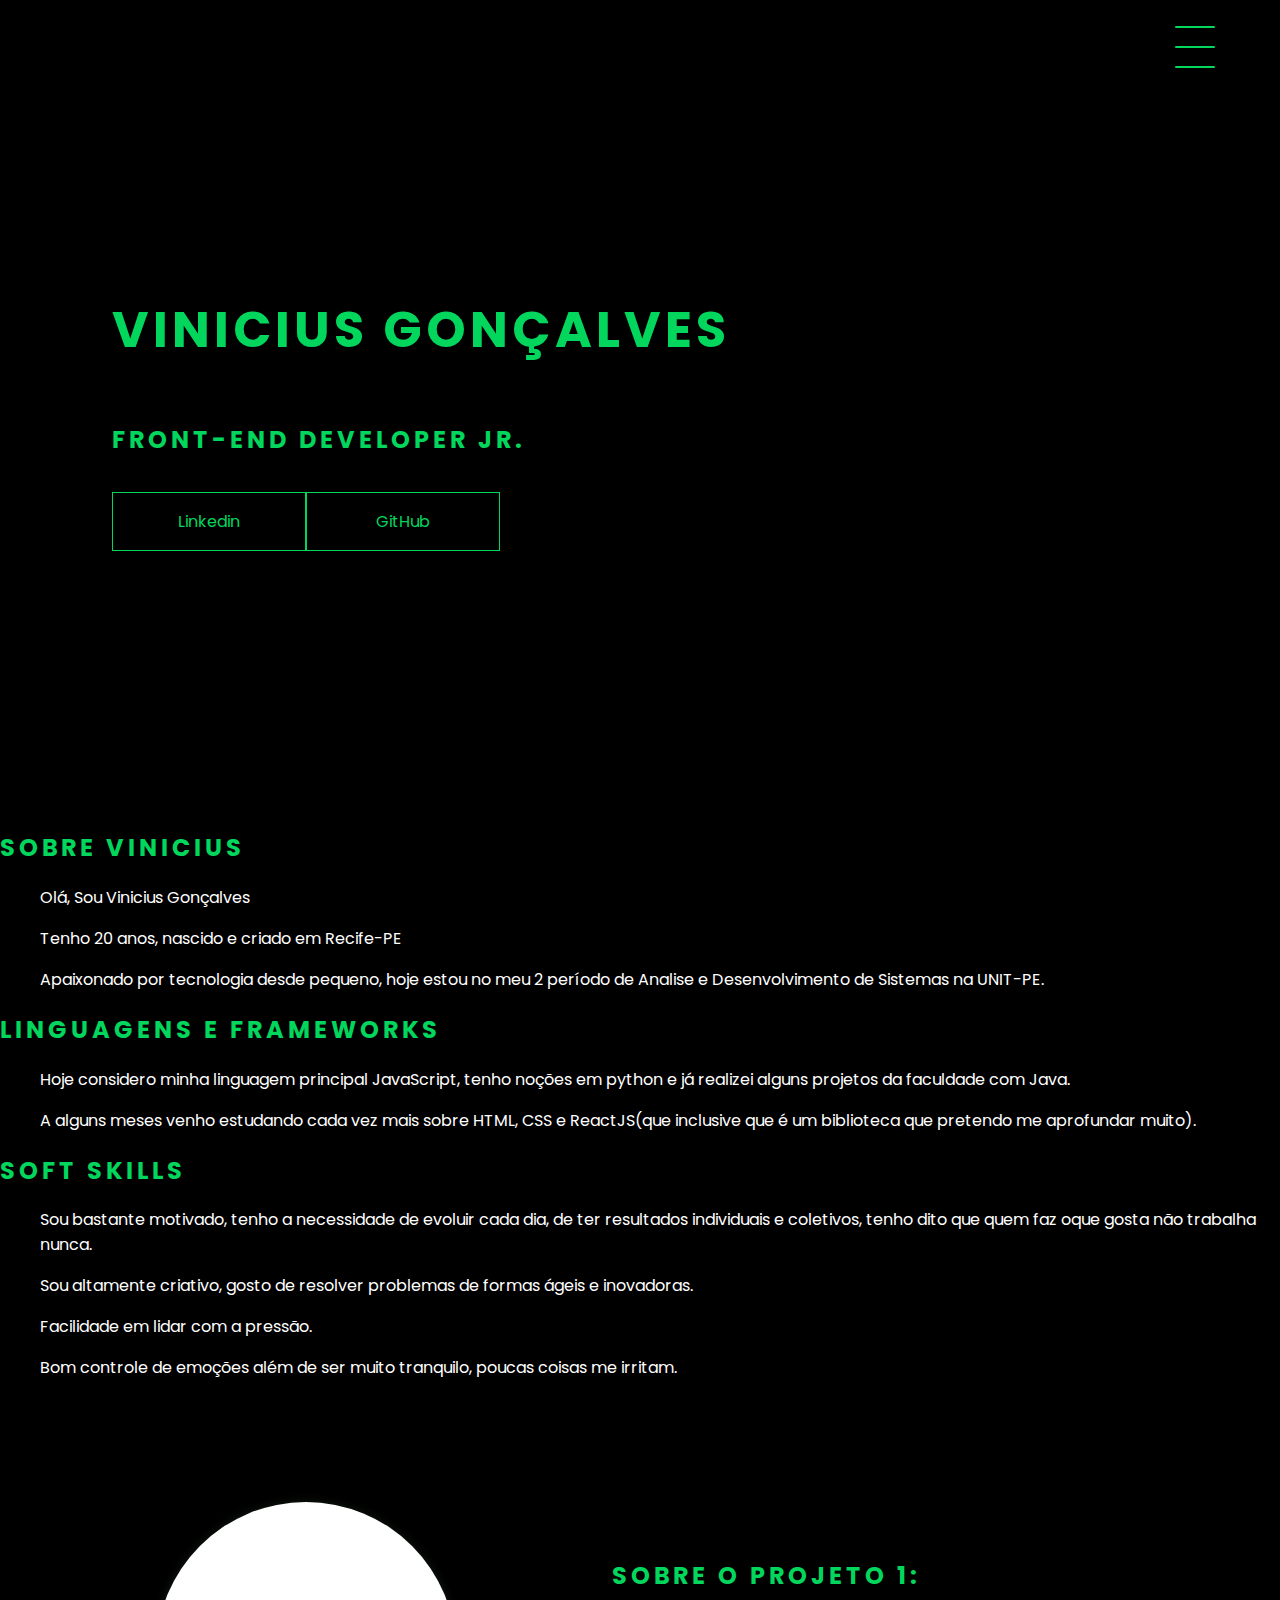
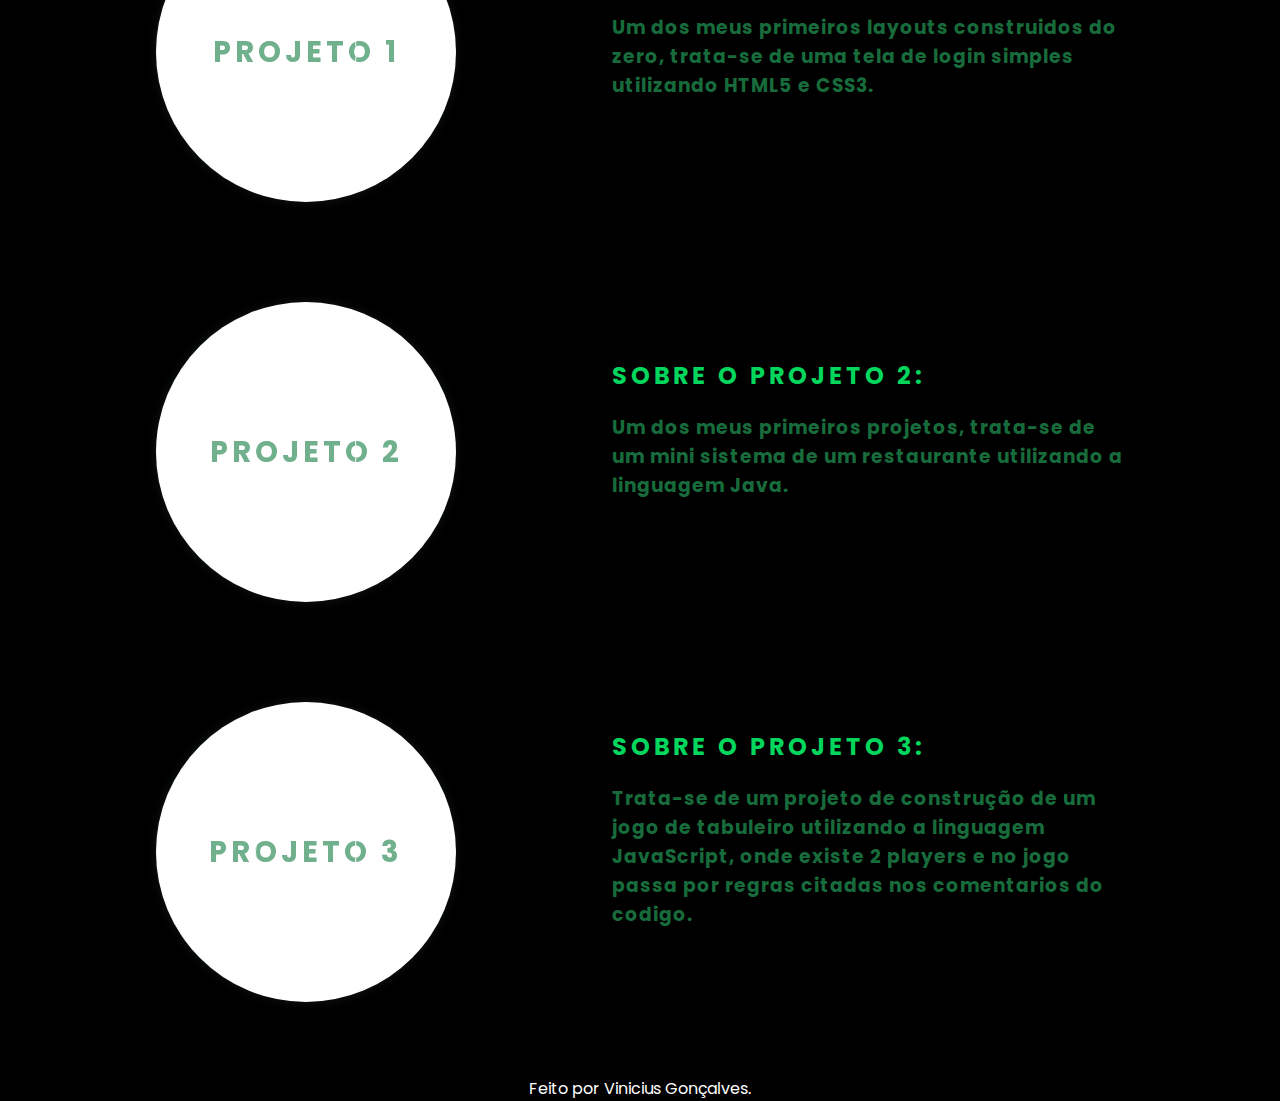
<file: portifolio/portifolio/index.html>
<!DOCTYPE html>
<html lang="pt-br">

<head>
    <meta charset="UTF-8">
    <meta http-equiv="X-UA-Compatible" content="IE=edge">
    <meta name="viewport" content="width=device-width, initial-scale=1.0">
    <link rel="stylesheet" href="css/style.css">
    <title>Vinicius Gonçalves</title>
</head>

<header>
    <header class="header-container">
        <div class="header">
            <div class="checkbox-container"> 
                <div class = "checkbox-wrapper">
                    <input type="checkbox" id="toggle">
                    <label class="checkbox" for="toggle">
                    <div class="trace"></div>
                    <div class="trace"></div>
                    <div class="trace"></div>
                    </label>
                    <div class="menu"></div>
                    <nav class="menu-items">
                        <ul>
                            <li>
                                <a href="#">Home</a>
                            </li>
                            <li>
                                <a href="#">Sobre mim</a>
                            </li>
                            <li>
                                <a href="#">Projetos</a>
                            </li>
                        </ul>
                    </nav>
                </div>
            </div>
        </div>
            <h1>Vinicius Gonçalves</h1>
            <h2>Front-end Developer Jr.</h2>
               <div class="social-media">
                <a href="https://www.linkedin.com/in/vinicius-gon%C3%A7alves-547008193/" target="_blank">Linkedin</a>
                <a href="https://github.com/viniciuskf14" target="_blank">GitHub</a>
            </div>
        

        
    </header>

    <main class = "sobre">
        <div>
            <h2>Sobre Vinicius</h2>
            <ul>Olá, Sou Vinicius Gonçalves</ul>
            <ul>Tenho 20 anos, nascido e criado em Recife-PE</ul>
            <ul>Apaixonado por tecnologia desde pequeno, hoje estou no meu 2 período de Analise e Desenvolvimento de Sistemas na UNIT-PE.</ul>
            <h2>Linguagens e frameworks</h2> 
            <ul>Hoje considero minha linguagem principal JavaScript, tenho noções em python e já realizei alguns projetos da faculdade com Java.</ul>
            <ul>A alguns meses venho estudando cada vez mais sobre HTML, CSS e ReactJS(que inclusive que é um biblioteca que pretendo me aprofundar muito).</ul>
            <h2>Soft Skills</h2>
            <ul>Sou bastante motivado, tenho a necessidade de evoluir cada dia, de ter resultados individuais e coletivos, tenho dito que quem faz oque gosta não trabalha nunca. </ul>
            <ul>Sou altamente criativo, gosto de resolver problemas de formas ágeis e inovadoras.</ul>
            <ul>Facilidade em lidar com a pressão.</ul>
            <ul>Bom controle de emoções além de ser muito tranquilo, poucas coisas me irritam.</ul>
            
        </div>
    </main>
    <main class="container">
        <div class ="card-container">
            <div class="card">  
                <div class="card-wrapper" >
                    <h2>Projeto 1</h2>
                    <a href="https://github.com/viniciuskf14/telaLogin" target ="_blank">Project 1>
                    <p>Visualizar Projeto!</p>  
                </a>
            </div>    
            </div>
            
            
            <div class ="card-text">
                <h2>Sobre o Projeto 1:</h2>
                <h3>Um dos meus primeiros layouts construidos do zero, trata-se de uma tela de login simples utilizando HTML5 e CSS3.</h3>
                </div> 
            </div>

            <div class ="card-container">
            <div class="card">
                <div class="card-wrapper">
                    <h2>Projeto 2</h2>
                    <a href="https://github.com/viniciuskf14/projetofacul/blob/main/restaurante" target ="_blank">Project 1>
                    <p>Visualizar Projeto!</p>
                    </a>
            </div>
            </div>
            
            
            <div class ="card-text">

                <h2>Sobre o Projeto 2:</h2>
                <h3>Um dos meus primeiros projetos, trata-se de um mini sistema de um restaurante utilizando a linguagem Java.</h3>
            </div> 
        </div>

           <div class ="card-container">
            <div class="card">
                <div class="card-wrapper">
                    <h2>Projeto 3</h2>
                    <a href="https://github.com/viniciuskf14/projetoTabuleiro" target = "_blank">Project 3>
                    <p>Visualizar Projeto!</p>
                    </a>
                </div>
            </div>
        
            <div class ="card-text">
                <h2>Sobre o Projeto 3:</h2>
                
                <h3>Trata-se de um projeto de construção de um jogo de tabuleiro utilizando a linguagem JavaScript, onde existe 2 players e no jogo passa por regras citadas nos comentarios do codigo.</h3>
                </div>
            </div>
           
    </main>

    <footer class="footer">
        Feito por Vinicius Gonçalves.
    </footer>
</header>
</body>

</html>
</file>
<file: portifolio/portifolio/css/style.css>
@import url('https://fonts.googleapis.com/css2?family=Poppins:ital,wght@0,100;0,200;1,200&display=swap');

body{
    margin: 0;
    padding: 0;
    font-family: 'Poppins', sans-serif;
    color:white;
    background-color: #000;
    
}

/* HEADER */

.header-container{
    height: 90vh;
    width: 138.3vh;
    background-color: rgb(0, 0, 0);
    background-image: url('C:/Users/Vinicius Gonçalves/Documents/portifolio/img/background.png');
    background-repeat: no-repeat;
    background-position: center;
    background-size: contain;
    display: flex;
    flex-direction: column;
    justify-content: center;
    align-items: flex-start;
    box-sizing: border-box;
    padding: 0 112px;
    position:relative;
}

h1{
    font-size: 50px;
    text-transform: uppercase;
    letter-spacing: 4px;
    color: #02D65D
}
h2{
    text-transform: uppercase;
    letter-spacing: 4px;
    color: #02D65D
}

.social-media{
    margin-top: 1rem;
    display: flex;
}

.social-media a{
    text-decoration: none;
    color: #02D65D;
    padding: 1rem 4rem;
    border: 1px solid #02D65D;
    min-width: 4rem;
    display: flex;
    align-items: center;
    justify-content: center;
    transition: opacity 0.5s;

}

a:hover{
    background-color: #205738af;
}

/* MENU */

.checkbox-container{
    display: flex;
    justify-content: center;
    align-items: center;
}

.checkbox{
    height: 100px;
    width: 100px;
    position:absolute;
    right: 0;
    top: 0;
    display: flex;
    justify-content: center;
    cursor: pointer;
    z-index: 9999;
    transition: 400ms ease-in-out 0s;

}

.checkbox .trace{
    width: 40px;
    height: 2px;
    background-color: #02D65D;
    position: absolute;
    border-radius: 4px;
    transition: 0.5s ease-in-out;
}

.checkbox .trace:nth-child(1){
    top:26px;
    transform:rotate(0)
}
.checkbox .trace:nth-child(2){
    top:46px;
    transform:rotate(0)
}
.checkbox .trace:nth-child(3){
    top:66px;
    transform:rotate(0)
}

#toggle{
    display: none;
}

/* MENU */

.menu{
    position:absolute;
    top: 28px;
    right: 30px;
    background-color: transparent;
    height: 4px;
    width: 10px;
    border-radius: 50%;
    box-shadow: 0px 0px 0px 0px #ffffff;
    z-index: -1;
    transition: 400ms ease-in-out 0s;
}

.menu-items{
    position: fixed;
    top: 0;
    left: 0;
    width: 100%;
    height: 100vh;
    display: flex;
    justify-content: center;
    align-items: center;
    z-index: 2;
    opacity: 0;
    visibility: hidden;
    transition: 400ms ease-in-out 0s;
}

.menu-items ul{
    list-style-type: none;
}

.menu-items ul li a{
    margin: 10px 0;
    color: #02D65D;
    text-decoration: none
}

/* ANIMAÇÕES */

#toggle:checked + .checkbox .trace:nth-child(1){
transform: rotate(45deg);
top: 47px;
}

#toggle:checked + .checkbox .trace:nth-child(2){
    transform: translate(-100px);
    width: 30px;
    visibility: hidden;
    opacity: 0;
    }

    #toggle:checked + .checkbox .trace:nth-child(3){
        transform: rotate(-45deg);
        top: 48px;
    }

    #toggle:checked + .checkbox{
        background-color: #ffffff;
    }

    #toggle:checked ~ .menu{
        box-shadow: 0px 0px 0px 100vmax #ffffff;
        z-index: 1;
    }

    #toggle:checked ~ .menu-items{
        visibility: visible;
        opacity: 1;
        color:rgb(0, 0, 0);
        font-size: 50px;
        line-height: 120px
    }

    /*CARDS DE PROJETOS*/

    .container{
        height: auto;
        width: 100%;
        display: flex;
        flex-direction: column;
        justify-content: space-evenly;
        margin: 3rem 0;  
     }

     .card-container{
         display: flex;
         justify-content: space-evenly;
         align-items: center;
         width: 100%;
         height: 400px;
         background-color: rgb(0, 0, 0);
         
        }

     .card{
         width: 300px;
         height: 300px;
         border-radius: 100%;
         margin: 3rem 0 0 0;
         display: flex;
         align-items: center;
         justify-content: center;
         background-color: rgb(255, 255, 255);
         background-image: url('C:/Users/Vinicius Gonçalves/Documents/portifolio/img/blackcard.png');
         background-position: center;
         background-size: cover;
         background-repeat: no-repeat;
         filter: grayscale(0.7);
         box-shadow: 0px 0px 10px #0149057c;
         cursor: pointer;
         transition: 0.5s ease-in-out;
         color:#02D65D;
         
     }
    
     
     .card-text{
         width: 40%;
         letter-spacing: 1px;
         color: #37f78a71;
          
     }

     .card-wrapper{
         text-align: center;
         display: flex;
         flex-direction: column;
         justify-content: center;
         align-items: center;
         position: relative;
         

     }

     .card-wrapper:before{
         content:'';
         position: absolute;
         height: 100px;
         width: 100px;
         border-radius: 50%;
         display: block;
         border: 1px solid #ffff;
         transition: 0.5s ease-in-out
     }

     .card-wrapper h2 {
         font-size:29px;
         text-transform: uppercase;
         letter-spacing: 4px;
         margin: 0;
         transition: 0.5 ease-in-out;
         
     }
     /*Esconder a descrição de dentro do card quando não tiver a presença do mouse em cima*/
     .card-wrapper p{
         
        font-size: 0;
         visibility: visible;
         opacity: 0;
         font-weight: bold;
         text-transform: uppercase;
         transition:0.5s ease-in-out 
     }     

     .card:hover{
         filter:unset
     }
     
     .card:hover > .card-wrapper::before{
         height: 200px;
         width: 200px;
         opacity: 1;
     }
     /*Fazer com que a descrição dentro do card apareça*/
    .card:hover > .card-wrapper p{
        opacity:2;
        visibility: visible;
        font-size: 5px
    }

    /*FOOTER */

    .footer{
        width: 100%;
        height: 100%;
        background-color: #000;
        display: flex;
        align-items: center;
        justify-content: center;
        color: #FFFF
    }

    .card-wrapper a{ 
        font-size: 0;
        visibility: visible;
        opacity: 0;
        font-weight: bold;
        text-transform: uppercase;
        transition:0.5s ease-in-out
       }
</file>
